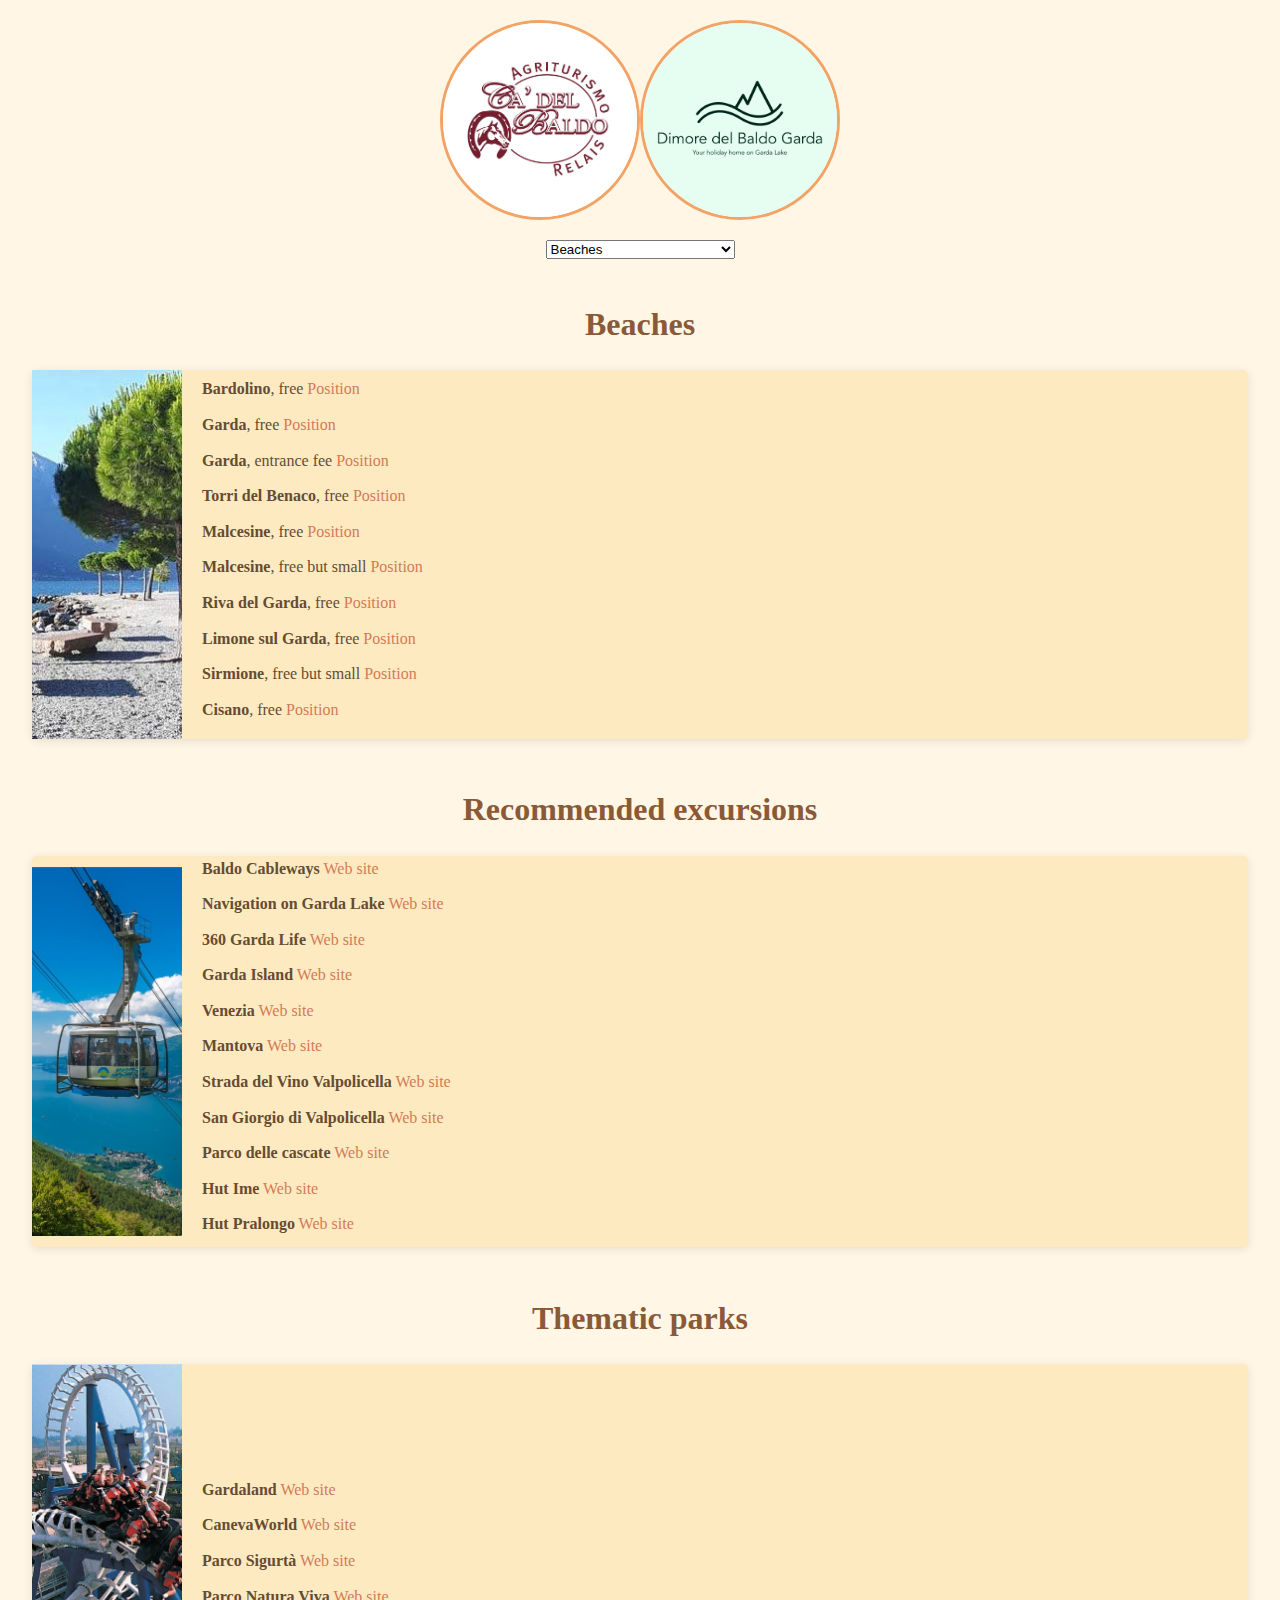
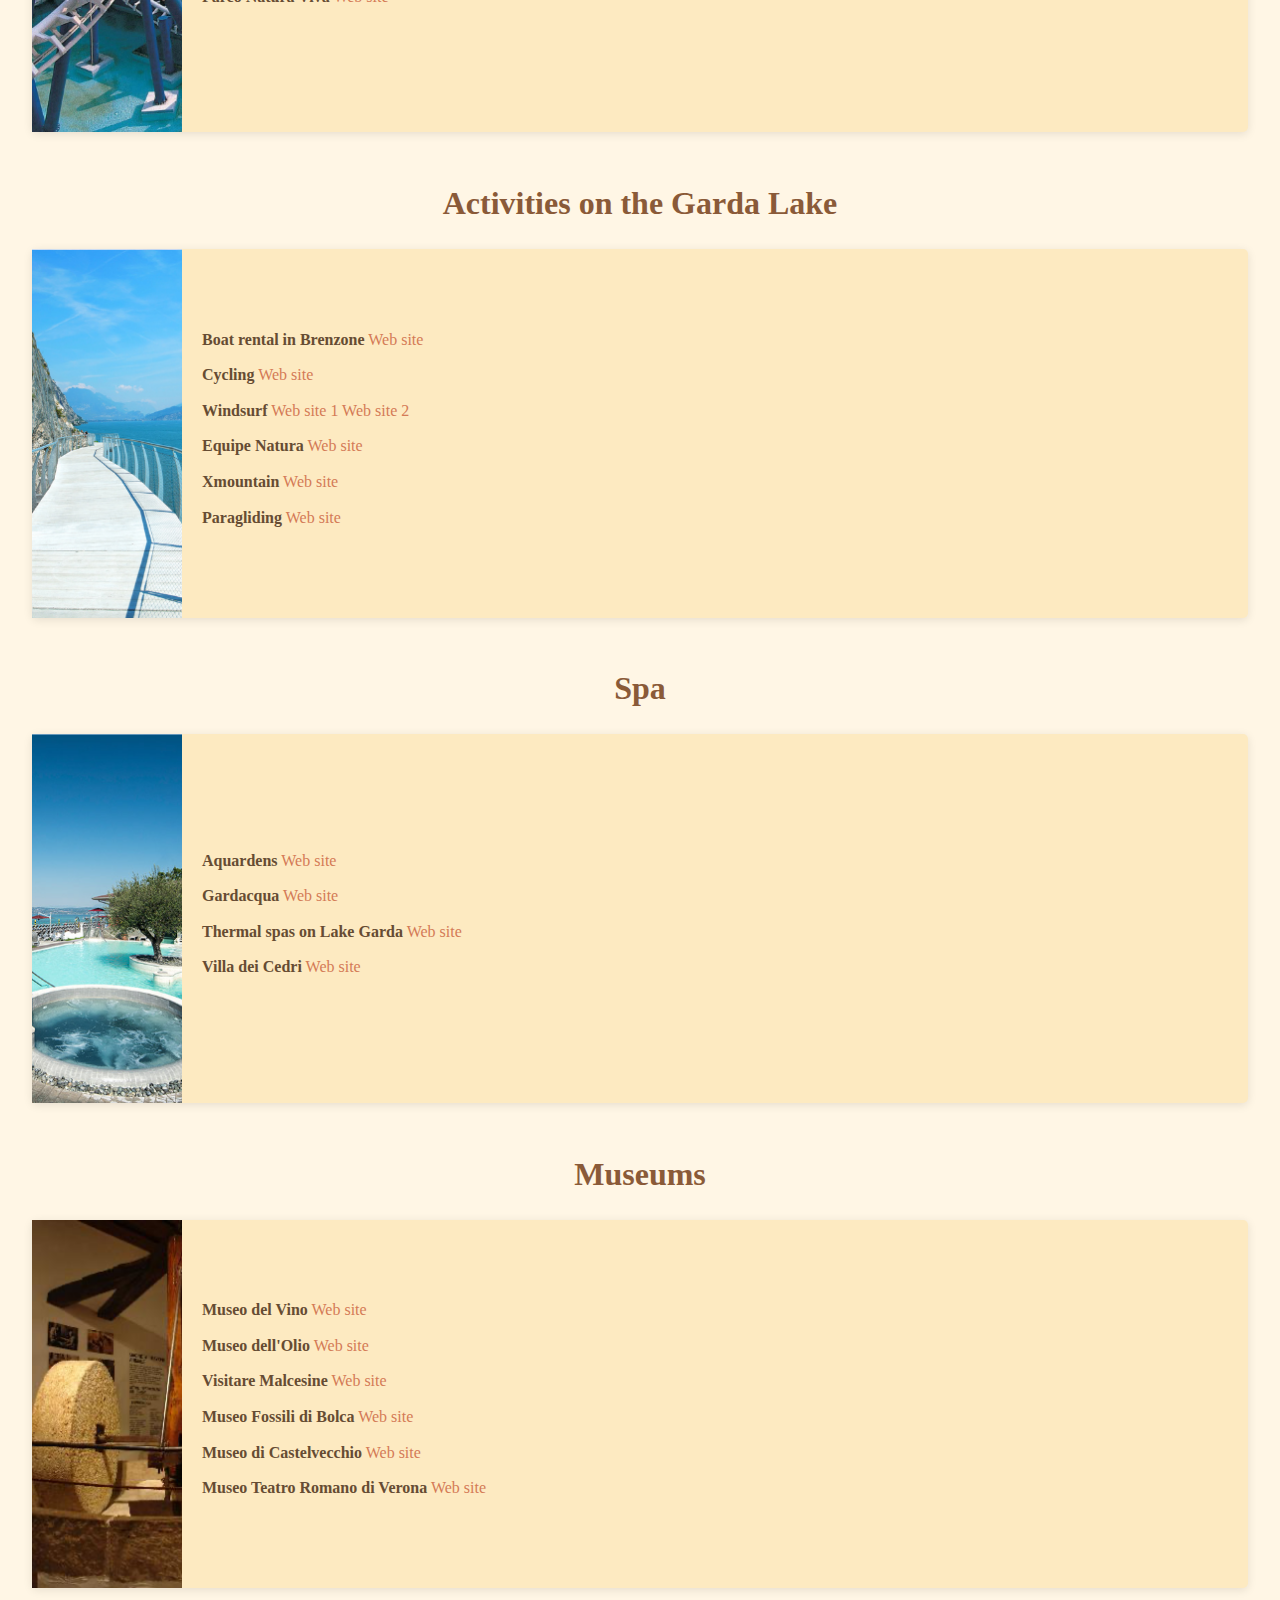
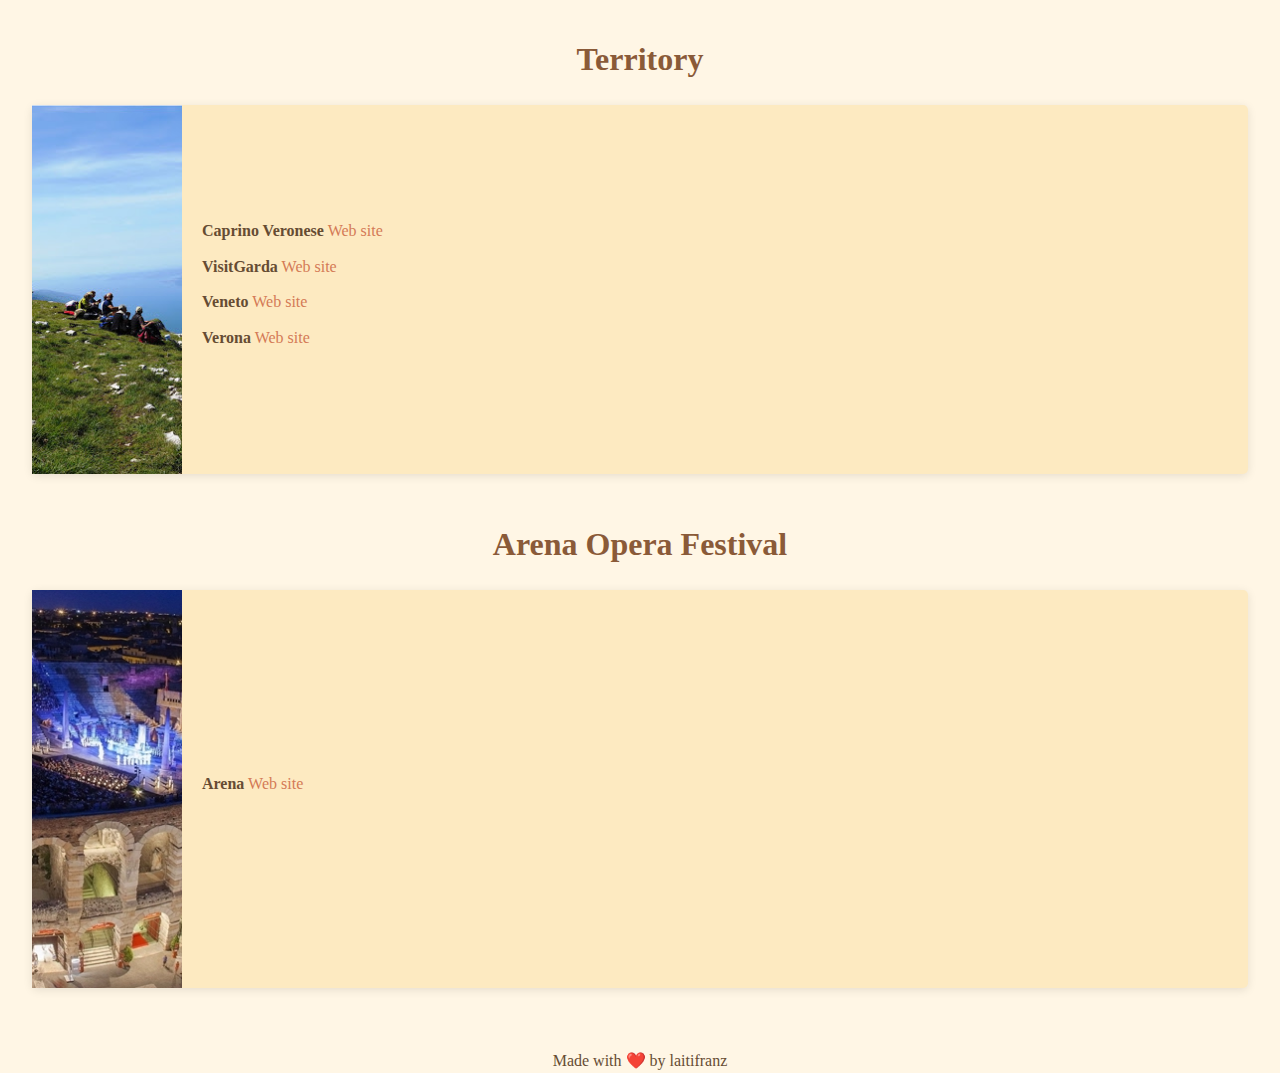
<file: activities.html>
<!DOCTYPE html>
<html lang="en">
<head>
    <meta charset="UTF-8">
    <meta name="viewport" content="width=device-width, initial-scale=1.0">
    <title>Activities</title>
    <link rel="stylesheet" href="assets/css/style.css"> <!-- Add your CSS file for styling -->
</head>
<body>

<!-- Logo at the beginning of the page -->
<div class="logo-container">
    <a href="https://www.cadelbaldo.com"> <img src="assets/images/logo.png" alt="cadelbaldo-logo"> </a>
    <a href="https://www.dimoredelbaldogarda.com"> <img src="assets/images/logo_dbg.jpg" alt="dbg-logo"> </a>
</div>

<div class="centered-container">
    <select id="sectionSelector" onchange="navigateToSection()">
        <option value="0">Beaches</option>
        <option value="1">Recommended excursions</option>
        <option value="2">Thematic parks</option>
        <option value="3">Activities on the Garda Lake</option>
        <option value="4">Spa</option>
        <option value="5">Museums</option>
        <option value="6">Territory</option>
        <option value="7">Arena Opera Festival</option>
    </select>
</div>
<script>
    function navigateToSection() {
        var selector = document.getElementById('sectionSelector');
        var selectedValue = selector.value;
        var h2Elements = document.getElementsByTagName('h2');
        h2Elements[selectedValue].scrollIntoView({behavior: "smooth"});
    }
</script>

<!-- Activities Section -->
<section id="activities">

    <h2>Beaches</h2>
    <div class="info-container">
        <img src="assets/images/activities/spiaggia.jpg" alt="Lake Garda Beaches" class="info-image">
        <div class="info-content">
            <div class="link-block">
                <strong>Bardolino</strong>, free
                <a href="https://goo.gl/maps/d9FVbkaUFb684V8n7">Position</a>
            </div>
            <div class="link-block">
                <strong>Garda</strong>, free
                <a href="https://goo.gl/maps/rN3stcZ9cT7WKwT88">Position</a>
            </div>
            <div class="link-block">
                <strong>Garda</strong>, entrance fee
                <a href="https://goo.gl/maps/Mtz7WfC7U3MXdj8V9">Position</a>
            </div>
            <div class="link-block">
                <strong>Torri del Benaco</strong>, free
                <a href="https://goo.gl/maps/CEU7f75rUBVdQF1b9">Position</a>
            </div>
            <div class="link-block">
                <strong>Malcesine</strong>, free
                <a href="https://goo.gl/maps/uy7afRS1FMmvmUmz8">Position</a>
            </div>
            <div class="link-block">
                <strong>Malcesine</strong>, free but small
                <a href="https://goo.gl/maps/fdfer1z8QQsqtDWx7">Position</a>
            </div>
            <div class="link-block">
                <strong>Riva del Garda</strong>, free
                <a href="https://goo.gl/maps/ZDJZc1qDGduh4y1FA">Position</a>
            </div>
            <div class="link-block">
                <strong>Limone sul Garda</strong>, free
                <a href="https://goo.gl/maps/iFvU7iiZRKnLFdTg9">Position</a>
            </div>
            <div class="link-block">
                <strong>Sirmione</strong>, free but small
                <a href="https://goo.gl/maps/s3BawiD9RHMotMVg8">Position</a>
            </div>
            <div class="link-block">
                <strong>Cisano</strong>, free
                <a href="https://goo.gl/maps/EH26asPDWukLkPDx7">Position</a>
            </div>
        </div>
    </div>
  
    <br>
    <h2>Recommended excursions</h2>
        <div class="info-container">
            <img src="assets/images/activities/funivia.png" alt="Lake Garda Attractions" class="info-image">
            <div class="info-content">
                <div class="link-block">
                    <strong>Baldo Cableways</strong>
                    <a href="https://www.funiviedelbaldo.it">Web site</a>
                </div>
                <div class="link-block">
                    <strong>Navigation on Garda Lake</strong>
                    <a href="https://www.navigazionelaghi.it">Web site</a>
                </div>
                <div class="link-block">
                    <strong>360 Garda Life</strong>
                    <a href="https://www.360gardalife.com">Web site</a>
                </div>
                <div class="link-block">
                    <strong>Garda Island</strong>
                    <a href="https://www.isoladelgarda.com/lakegarda/The-Island.html">Web site</a>
                </div>
                <!-- ... similar structure for other links ... -->
                <div class="link-block">
                    <strong>Venezia</strong>
                    <a href="http://www.turismovenezia.it">Web site</a>
                </div>
                <div class="link-block">
                    <strong>Mantova</strong>
                    <a href="http://www.turismo.mantova.it/">Web site</a>
                </div>
                <div class="link-block">
                    <strong>Strada del Vino Valpolicella</strong>
                    <a href="https://www.stradadelvinovalpolicella.it">Web site</a>
                </div>
                <div class="link-block">
                    <strong>San Giorgio di Valpolicella</strong>
                    <a href="http://www.sangiorgiodivalpolicella.it">Web site</a>
                </div>
                <div class="link-block">
                    <strong>Parco delle cascate</strong>
                    <a href="https://www.parcodellecascate.it">Web site</a>
                </div>
                <div class="link-block">
                    <strong>Hut Ime</strong>
                    <a href="http://www.agriturismomalgaime.it">Web site</a>
                </div>
                <div class="link-block">
                    <strong>Hut Pralongo</strong>
                    <a href="https://www.facebook.com/malgapralongo">Web site</a>
                </div>
            </div>
        </div>

        <br>
    <h2>Thematic parks</h2>
        <div class="info-container">
            <img src="assets/images/activities/parchi.png" alt="Lake Garda Parks" class="info-image">
            <div class="info-content">
                <div class="link-block">
                    <strong>Gardaland</strong>
                    <a href="https://www.gardaland.it">Web site</a>
                </div>
                <div class="link-block">
                    <strong>CanevaWorld</strong>
                    <a href="https://www.canevaworld.it">Web site</a>
                </div>
                <div class="link-block">
                    <strong>Parco Sigurtà</strong>
                    <a href="https://www.sigurta.it">Web site</a>
                </div>
                <div class="link-block">
                    <strong>Parco Natura Viva</strong>
                    <a href="https://www.parconaturaviva.it">Web site</a>
                </div>
            </div>
        </div>

        <br>
    <h2>Activities on the Garda Lake</h2>    
        <div class="info-container">
            <img src="assets/images/activities/ciclo.png" alt="Lake Garda Activities" class="info-image">
            <div class="info-content">
                <div class="link-block">
                    <strong>Boat rental in Brenzone</strong>
                    <a href="https://www.boatrent-tredicuori.it">Web site</a>
                </div>
                <div class="link-block">
                    <strong>Cycling</strong>
                    <a href="https://www.piste-ciclabili.com/provincia-verona">Web site</a>
                </div>
                <div class="link-block">
                    <strong>Windsurf</strong>
                    <a href="https://www.surfsegnana.it">Web site 1</a>
                    <a href="http://www.vascorenna.com">Web site 2</a>
                </div>
                <div class="link-block">
                    <strong>Equipe Natura</strong>
                    <a href="http://www.equipenatura.it">Web site</a>
                </div>
                <div class="link-block">
                    <strong>Xmountain</strong>
                    <a href="https://www.xmountain.it">Web site</a>
                </div>
                <div class="link-block">
                    <strong>Paragliding</strong>
                    <a href="https://www.tandem-garda.com">Web site</a>
                </div>
            </div>
        </div>

        
        <br>
        <h2>Spa</h2>
            <div class="info-container">
                <img src="assets/images/activities/terme.png" alt="Lake Garda Thermal Spas" class="info-image">
                <div class="info-content">
                    <div class="link-block">
                        <strong>Aquardens</strong>
                        <a href="https://www.aquardens.it">Web site</a>
                    </div>
                    <div class="link-block">
                        <strong>Gardacqua</strong>
                        <a href="http://www.gardacqua.eu">Web site</a>
                    </div>
                    <div class="link-block">
                        <strong>Thermal spas on Lake Garda</strong>
                        <a href="https://www.benesserelagodigarda.com/it/centri-termali-benessere-lago-di-garda#terme">Web site</a>
                    </div>
                    <div class="link-block">
                        <strong>Villa dei Cedri</strong>
                        <a href="https://www.villadeicedri.it">Web site</a>
                    </div>
                </div>
            </div>

            <br>
        <h2>Museums</h2>
            <div class="info-container">
                <img src="assets/images/activities/museo.png" alt="Lake Garda Museums" class="info-image">
                <div class="info-content">
                    <div class="link-block">
                        <strong>Museo del Vino</strong>
                        <a href="https://www.museodelvino.it">Web site</a>
                    </div>
                    <div class="link-block">
                        <strong>Museo dell'Olio</strong>
                        <a href="https://www.museum.it">Web site</a>
                    </div>
                    <div class="link-block">
                        <strong>Visitare Malcesine</strong>
                        <a href="https://www.visitmalcesine.com/it/museo-storia-naturale-monte-baldo-garda-castello-scaligero-malcesine/60">Web site</a>
                    </div>
                    <div class="link-block">
                        <strong>Museo Fossili di Bolca</strong>
                        <a href="https://www.museofossilibolca.eu">Web site</a>
                    </div>
                    <div class="link-block">
                        <strong>Museo di Castelvecchio</strong>
                        <a href="https://museodicastelvecchio.comune.verona.it/nqcontent.cfm?a_id=42545">Web site</a>
                    </div>
                    <div class="link-block">
                        <strong>Museo Teatro Romano di Verona</strong>
                        <a href="https://museoarcheologico.comune.verona.it/nqcontent.cfm?a_id=42704">Web site</a>
                    </div>
                </div>
            </div>
            <br>
        
            <h2>Territory</h2>
                <div class="info-container">
                    <img src="assets/images/activities/lakegarda.jpg" alt="Lake Garda" class="info-image">
                    <div class="info-content">
                        <div class="link-block">
                            <strong>Caprino Veronese</strong>
                            <a href="http://caprinoveronese.it/">Web site</a>
                        </div>
                        <div class="link-block">
                            <strong>VisitGarda</strong>
                            <a href="https://www.visitgarda.com">Web site</a>
                        </div>
                        <div class="link-block">
                            <strong>Veneto</strong>
                            <a href="https://www.magicoveneto.it">Web site</a>
                        </div>
                        <div class="link-block">
                            <strong>Verona</strong>
                            <a href="http://www.turismoverona.eu">Web site</a>
                        </div>
                    </div>
                </div>
            <br>
        
        <h2>Arena Opera Festival</h2>
            <div class="info-container">
                <img src="assets/images/activities/arena.jpg" alt="Arena of Verona" class="info-image">
                <div class="info-content">
                    <div class="link-block">
                        <strong>Arena</strong>
                        <a href="https://www.arena.it">Web site</a>
                    </div>
                </div>
            </div>
</section>

<footer>
    <p style="text-align: center; font-family: 'Georgia', serif;">Made with ❤️ by laitifranz</p>
</footer>

</body>
</html>
</file>
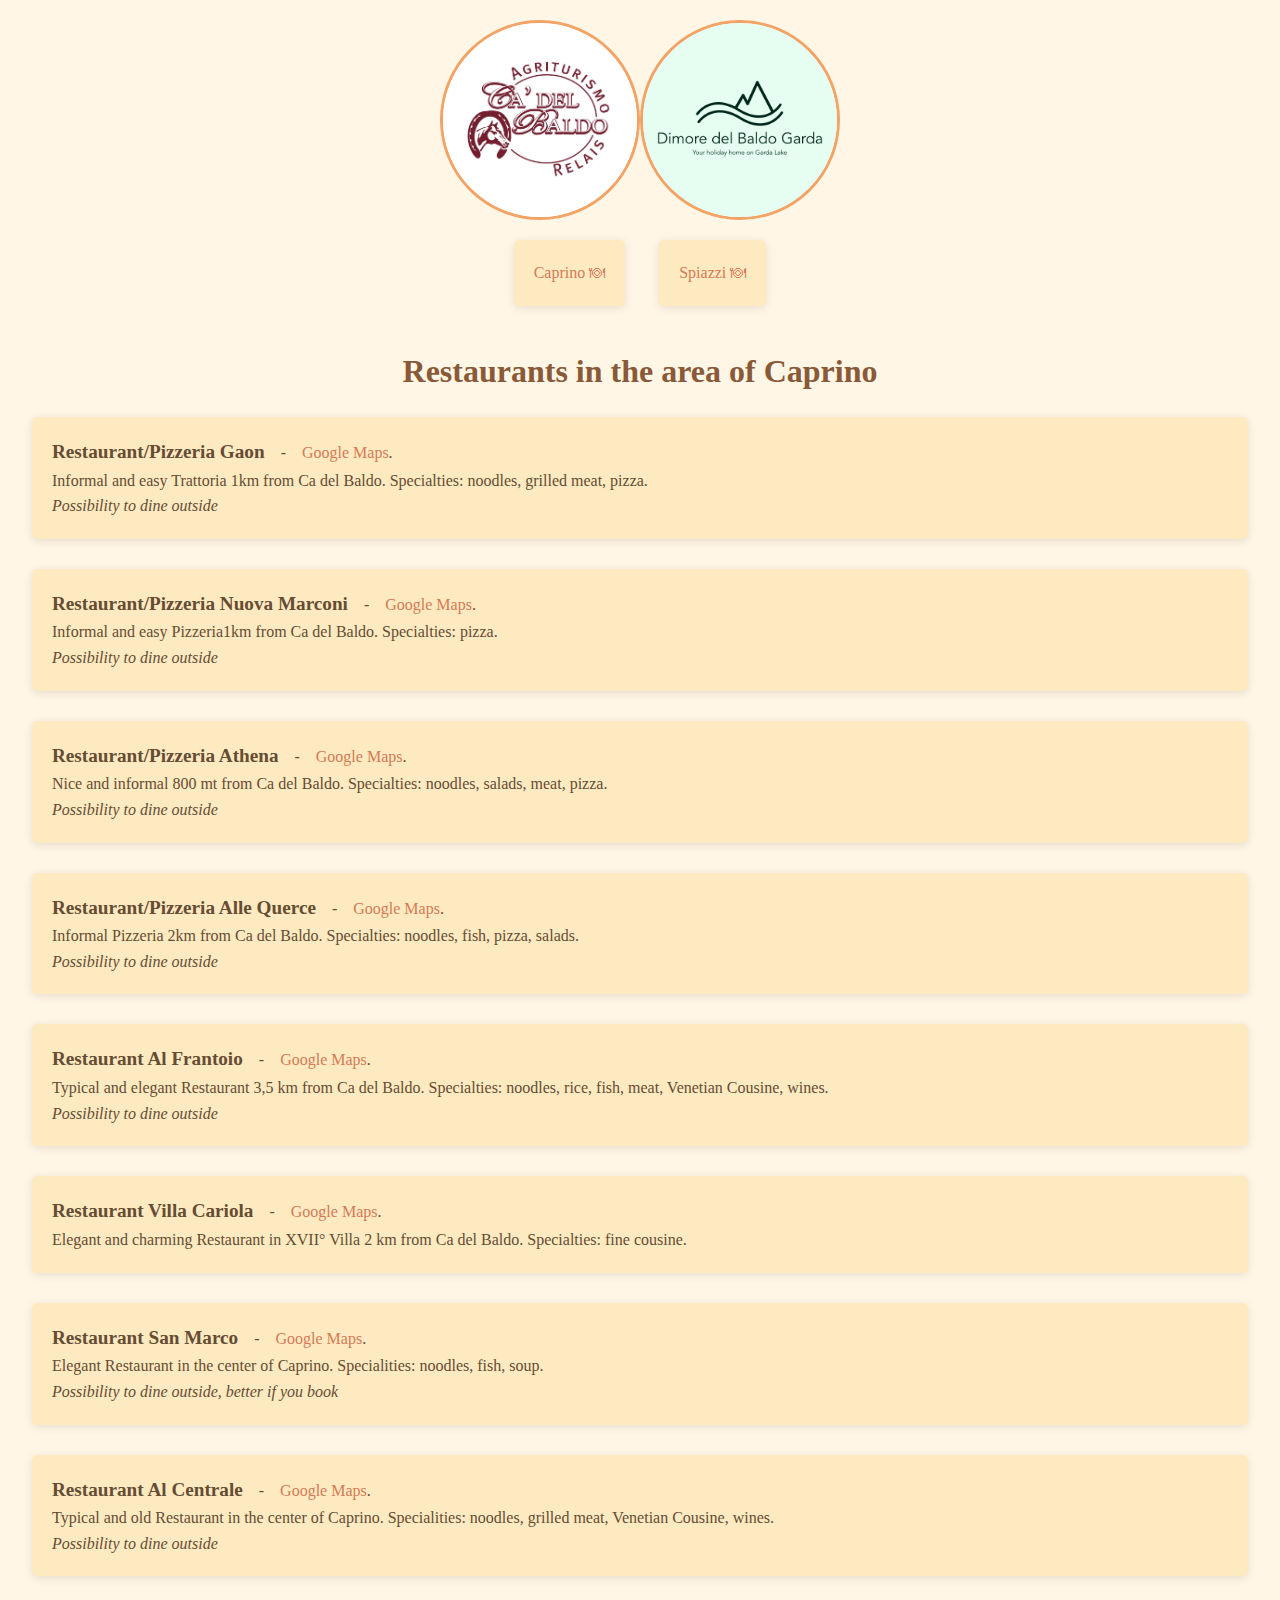
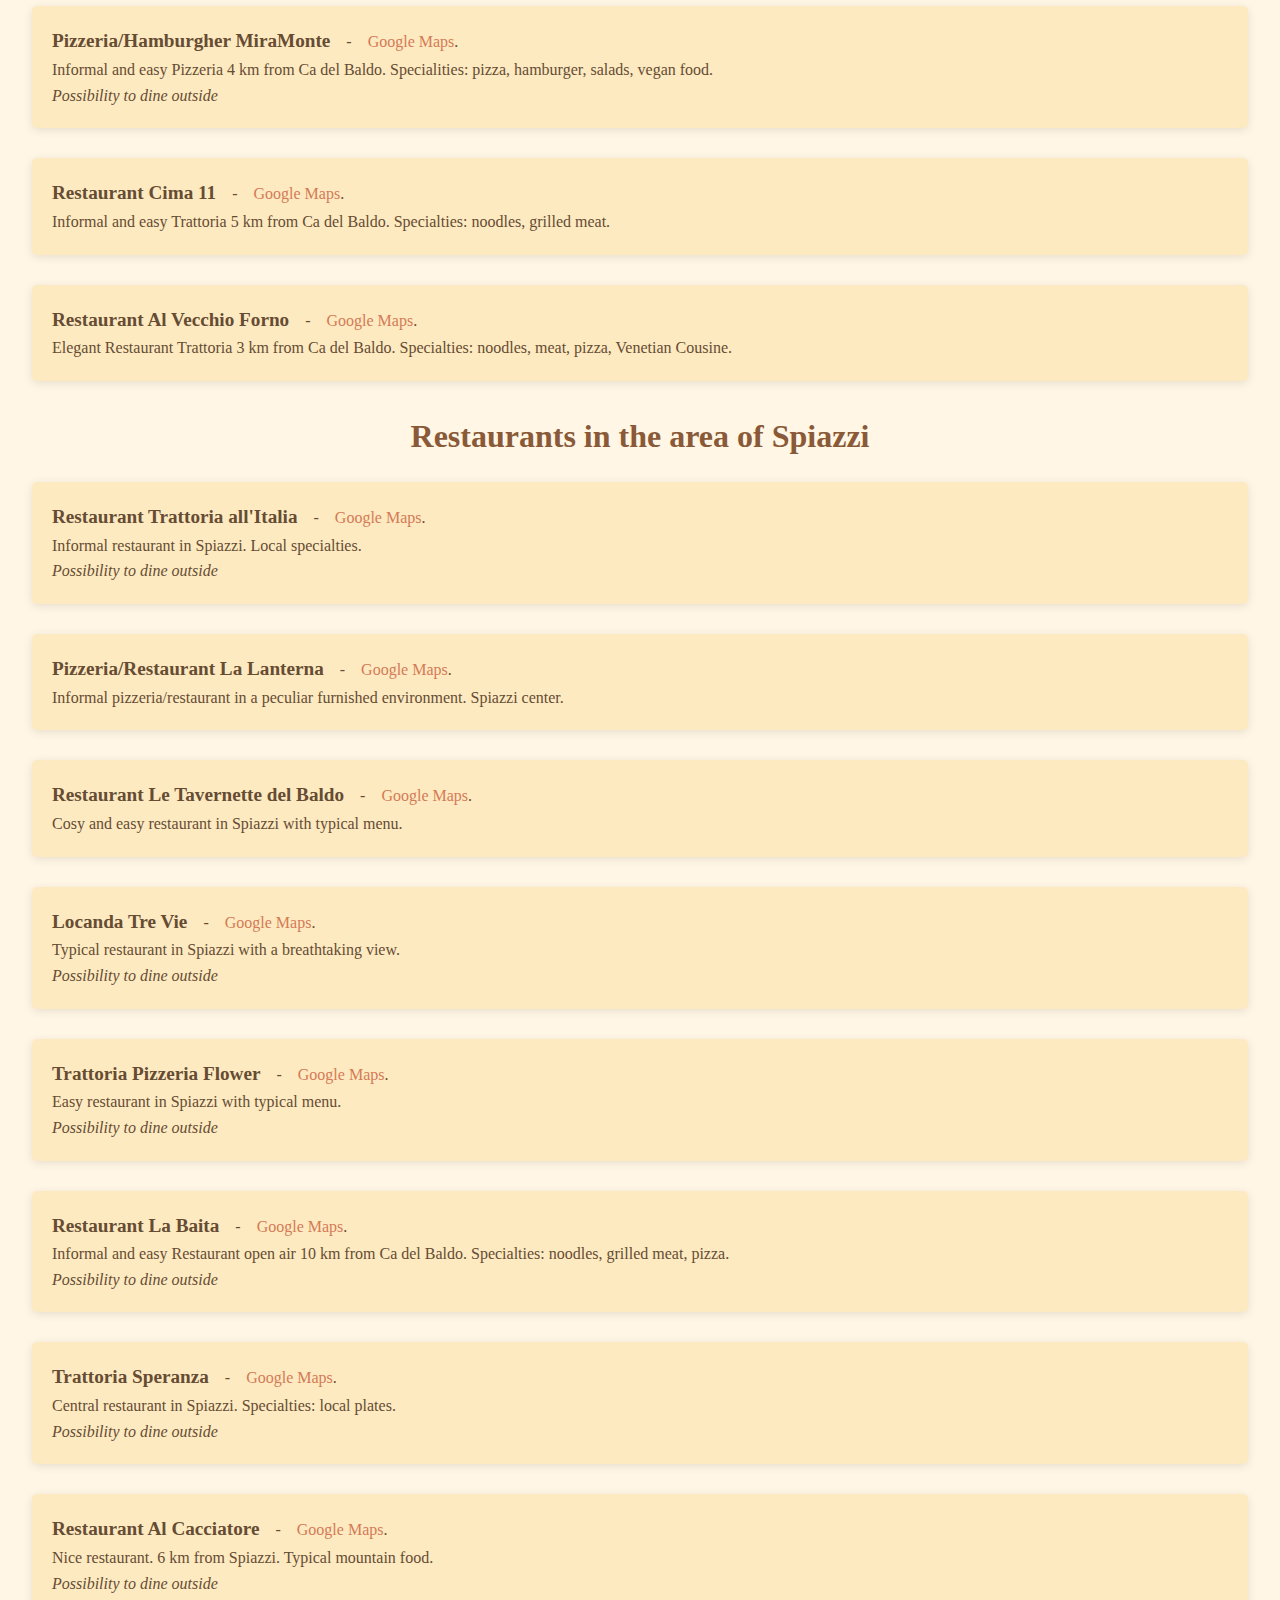
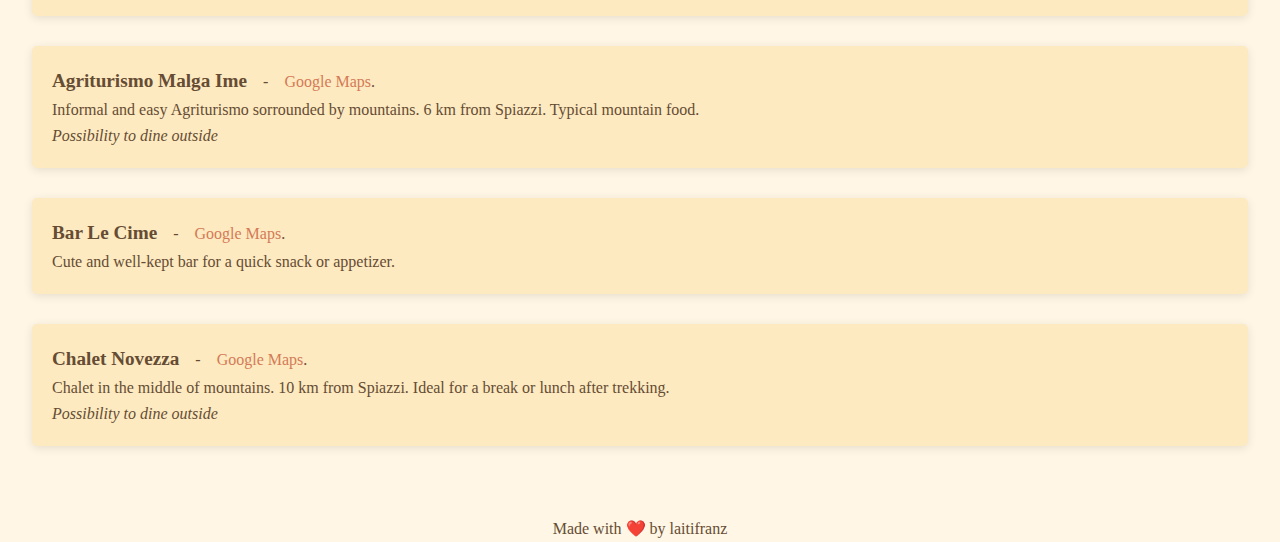
<file: restaurants.html>
<!DOCTYPE html>
<html lang="en">
<head>
    <meta charset="UTF-8">
    <meta name="viewport" content="width=device-width, initial-scale=1.0">
    <title>Restaurants</title>
    <link rel="stylesheet" href="assets/css/style.css"> 
</head>
<body>

<!-- Logo at the beginning of the page -->
<div class="logo-container">
    <a href="https://www.cadelbaldo.com"> <img src="assets/images/logo.png" alt="cadelbaldo-logo"> </a>
    <a href="https://www.dimoredelbaldogarda.com"> <img src="assets/images/logo_dbg.jpg" alt="dbg-logo"> </a>
</div>

<nav class="section-navigation">
    <ul>
        <li><a href="#caprino">Caprino 🍽</a></li>
        <li><a href="#spiazzi">Spiazzi 🍽</a></li>
    </ul>
</nav>

<!-- Restaurants Section -->
<section id="restaurants">
    <a name="caprino"></a><h2>Restaurants in the area of Caprino</h2>

    <ul>
        <li><strong>Restaurant/Pizzeria Gaon</strong> &ensp;  - &ensp;  <a href="https://maps.app.goo.gl/C36LyHM8jdPfKnnp6?g_st=ic">Google Maps</a>. 
            <br> Informal and easy Trattoria 1km from Ca del Baldo. Specialties: noodles, grilled meat, pizza. <br> <i>Possibility to dine outside</i></li>
    
        <li><strong>Restaurant/Pizzeria Nuova Marconi</strong> &ensp;  - &ensp;  <a href="https://maps.app.goo.gl/msMBE5YbTYHvvFy38?g_st=ic">Google Maps</a>. 
            <br> Informal and easy Pizzeria1km from Ca del Baldo. Specialties: pizza.  <br> <i>Possibility to dine outside</i></li>
    
        <li><strong>Restaurant/Pizzeria Athena</strong> &ensp;  - &ensp;  <a href="https://maps.app.goo.gl/uCgAoNExyj5WyguL9?g_st=ic">Google Maps</a>. 
            <br> Nice and informal 800 mt from Ca del Baldo. Specialties: noodles, salads, meat, pizza.  <br> <i>Possibility to dine outside</i></li>
    
        <li><strong>Restaurant/Pizzeria Alle Querce</strong> &ensp;  - &ensp;  <a href="https://maps.app.goo.gl/c2AzmcqfbPZcq9Z77?g_st=ic">Google Maps</a>.
            <br> Informal Pizzeria 2km from Ca del Baldo. Specialties: noodles, fish, pizza, salads.   <br> <i>Possibility to dine outside</i></li>
            
        <li><strong>Restaurant Al Frantoio</strong> &ensp;  - &ensp;  <a href="https://maps.app.goo.gl/zZL3vJdD7uNcjyx58?g_st=ic">Google Maps</a>.
            <br> Typical and elegant Restaurant 3,5 km from Ca del Baldo. Specialties: noodles, rice, fish, meat, Venetian Cousine, wines.   <br> <i>Possibility to dine outside</i></li>
        
        <li><strong>Restaurant Villa Cariola</strong> &ensp;  - &ensp;  <a href="https://maps.app.goo.gl/SHrvonXjtkdPiFae9?g_st=ic">Google Maps</a>.
            <br> Elegant and charming Restaurant in XVII° Villa 2 km from Ca del Baldo. Specialties: fine cousine.</li>

        <li><strong>Restaurant San Marco</strong> &ensp;  - &ensp;  <a href="https://maps.app.goo.gl/G5YtBUcQ5PUfXAq99?g_st=ic">Google Maps</a>. 
            <br> Elegant Restaurant in the center of Caprino. Specialities: noodles, fish, soup.   <br>  <i>Possibility to dine outside, better if you book</i></li>
        
        <li><strong>Restaurant Al Centrale</strong> &ensp;  - &ensp;  <a href="https://maps.app.goo.gl/A8CH87NE5qf993F38?g_st=ic">Google Maps</a>.
            <br> Typical and old Restaurant in the center of Caprino. Specialities: noodles, grilled meat, Venetian Cousine, wines.   <br>  <i>Possibility to dine outside</i></li>
        
        <li><strong>Pizzeria/Hamburgher MiraMonte</strong> &ensp;  - &ensp;  <a href="https://maps.app.goo.gl/jYq68FwzJE2s5THaA?g_st=ic">Google Maps</a>. 
            <br> Informal and easy Pizzeria 4 km from Ca del Baldo. Specialities: pizza, hamburger, salads, vegan food.   <br>  <i>Possibility to dine outside</i></li>
        
        <li><strong>Restaurant Cima 11</strong> &ensp;  - &ensp;  <a href="https://maps.app.goo.gl/Nc7e48Hdxo7UTd8t6?g_st=ic">Google Maps</a>.
            <br> Informal and easy Trattoria 5 km from Ca del Baldo. Specialties: noodles, grilled meat. </li>
        
        <li><strong>Restaurant Al Vecchio Forno</strong> &ensp;  - &ensp;  <a href="https://maps.app.goo.gl/dR5d6e5Ziyg5NLTv6?g_st=ic">Google Maps</a>. 
            <br> Elegant Restaurant Trattoria 3 km from Ca del Baldo. Specialties: noodles, meat, pizza, Venetian Cousine. </li>
        
        <a name="spiazzi"></a><h2>Restaurants in the area of Spiazzi</h2>
        <li><strong>Restaurant Trattoria all'Italia</strong> &ensp;  - &ensp;  <a href="https://maps.app.goo.gl/tqNCLPtSfzXP6U6u7?g_st=ic">Google Maps</a>. 
            <br> Informal restaurant in Spiazzi. Local specialties. <br>  <i>Possibility to dine outside</i></li>
        
        <li><strong>Pizzeria/Restaurant La Lanterna</strong> &ensp;  - &ensp;  <a href="https://maps.app.goo.gl/Nv6K9wXsLtnv89Yj8?g_st=ic">Google Maps</a>. 
            <br> Informal pizzeria/restaurant in a peculiar furnished environment. Spiazzi center. </li>
        
        <li><strong>Restaurant Le Tavernette del Baldo</strong> &ensp;  - &ensp;  <a href="https://maps.app.goo.gl/AuNEro76xmw6DC4q6?g_st=ic">Google Maps</a>. 
            <br> Cosy and easy restaurant in Spiazzi with typical menu. </li>

        <li><strong>Locanda Tre Vie</strong> &ensp;  - &ensp;  <a href="https://maps.app.goo.gl/386mUEVVQnAJJFPd7">Google Maps</a>. 
            <br> Typical restaurant in Spiazzi with a breathtaking view. <br>  <i>Possibility to dine outside</i></li></li>

        <li><strong>Trattoria Pizzeria Flower</strong> &ensp;  - &ensp;  <a href="https://maps.app.goo.gl/TwtmHXPaxwUutKeVA">Google Maps</a>. 
            <br> Easy restaurant in Spiazzi with typical menu. <br>  <i>Possibility to dine outside</i></li></li>
        
        <li><strong>Restaurant La Baita</strong> &ensp;  - &ensp;  <a href="https://maps.app.goo.gl/SVCy827wXh3kH8Hr9?g_st=ic">Google Maps</a>.
            <br> Informal and easy Restaurant open air 10 km from Ca del Baldo. Specialties: noodles, grilled meat, pizza.   <br> <i>Possibility to dine outside</i></li>
        
        <li><strong>Trattoria Speranza</strong> &ensp;  - &ensp;  <a href="https://maps.app.goo.gl/mdQa97ztGV5bvSeo6">Google Maps</a>. 
            <br> Central restaurant in Spiazzi. Specialties: local plates. <br>  <i>Possibility to dine outside</i></li>
        
        <li><strong>Restaurant Al Cacciatore</strong> &ensp;  - &ensp;  <a href="https://maps.app.goo.gl/2UtHdfFCHPXYzQ289?g_st=ic">Google Maps</a>. 
            <br> Nice restaurant. 6 km from Spiazzi. Typical mountain food. <br>  <i>Possibility to dine outside</i></li>
        
        <li><strong>Agriturismo Malga Ime</strong> &ensp;  - &ensp;  <a href="https://maps.app.goo.gl/ZoxvHwUqTcCARoWE7">Google Maps</a>. 
            <br> Informal and easy Agriturismo sorrounded by mountains. 6 km from Spiazzi. Typical mountain food. <br>  <i>Possibility to dine outside</i></li>
        
        <li><strong>Bar Le Cime</strong> &ensp;  - &ensp;  <a href="https://maps.app.goo.gl/wDcNnVMDv7UsGyAM8">Google Maps</a>. 
            <br> Cute and well-kept bar for a quick snack or appetizer. </li>

        <li><strong>Chalet Novezza</strong> &ensp;  - &ensp;  <a href="https://maps.app.goo.gl/fqiWhiHHUySue3Dp7?g_st=ic">Google Maps</a>. 
            <br> Chalet in the middle of mountains. 10 km from Spiazzi. Ideal for a break or lunch after trekking. <br>  <i>Possibility to dine outside</i></li>

</section>

<footer>
    <p style="text-align: center; font-family: 'Georgia', serif;">Made with ❤️ by laitifranz</p>
</footer>

</body>
</html>
</file>
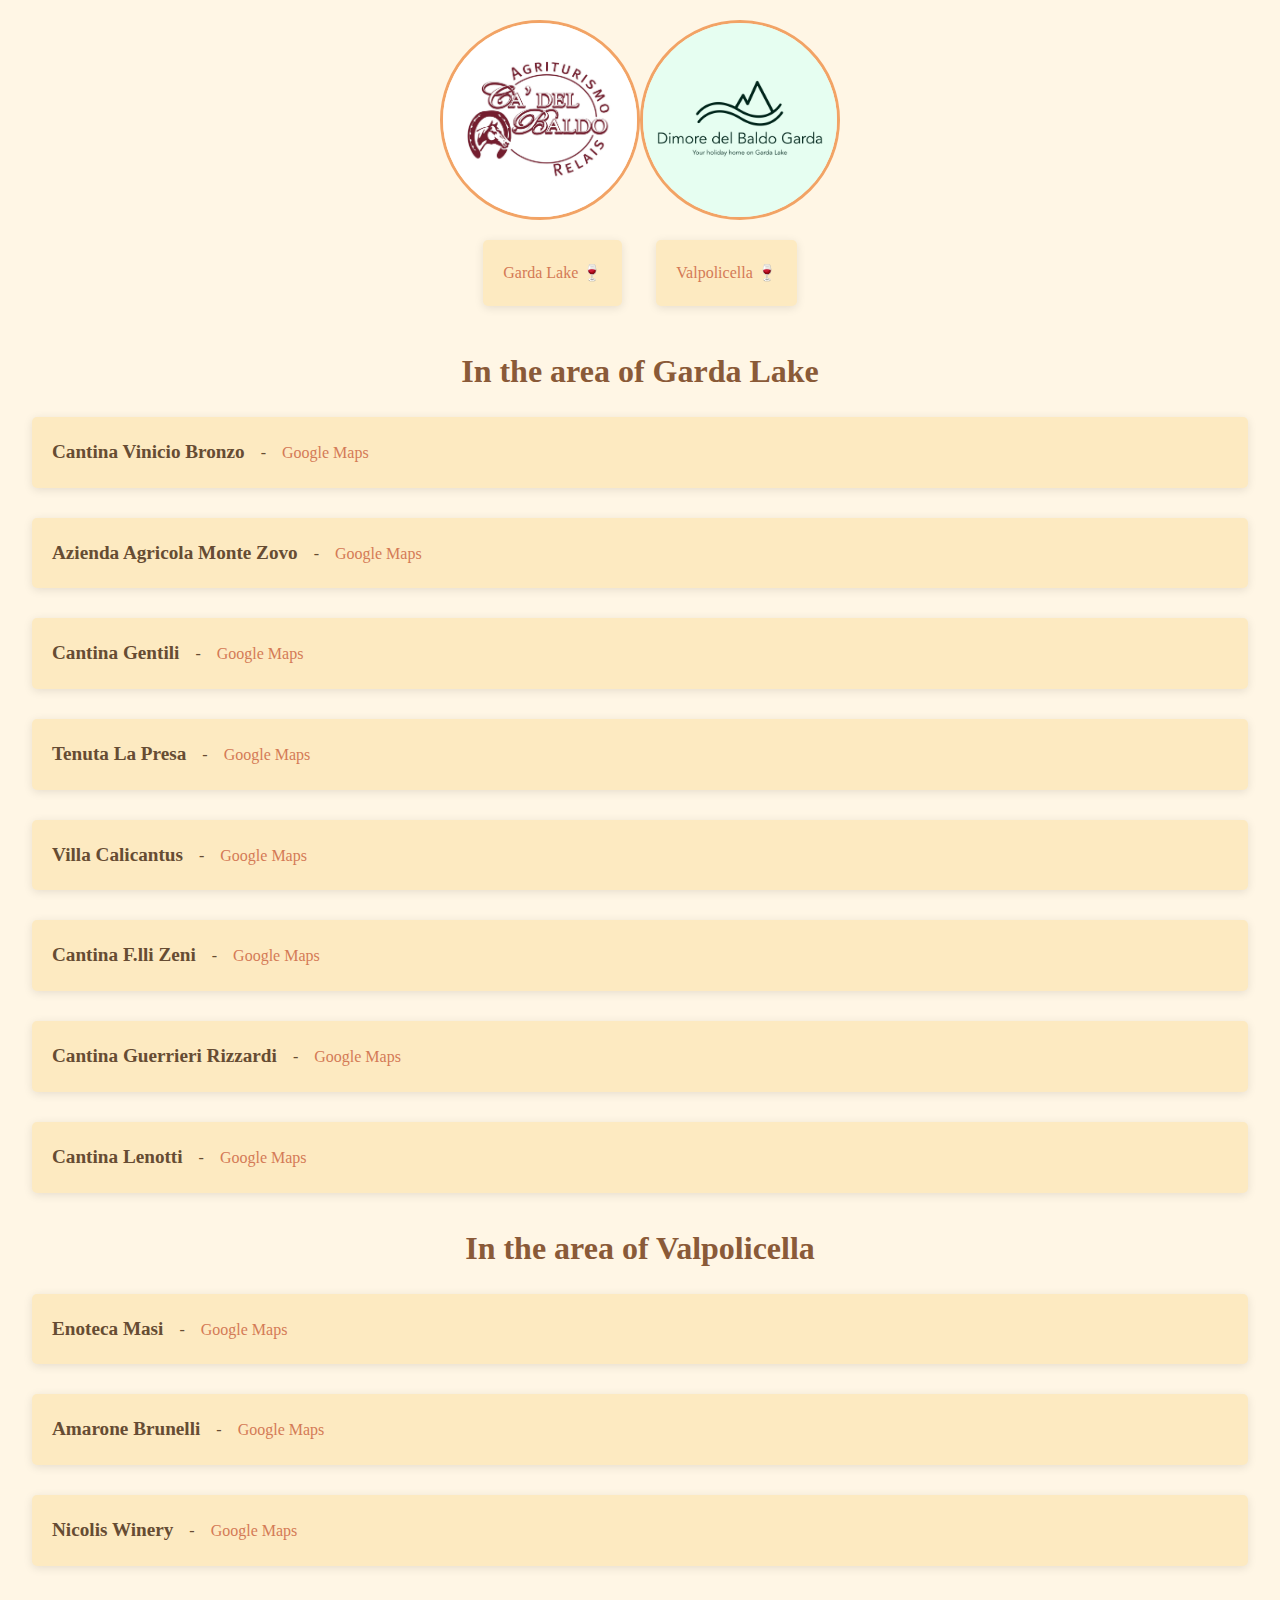
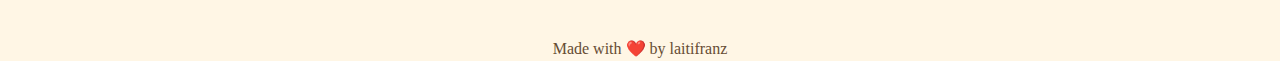
<file: wine-tasting.html>
<!DOCTYPE html>
<html lang="en">
<head>
    <meta charset="UTF-8">
    <meta name="viewport" content="width=device-width, initial-scale=1.0">
    <title>Wine tasting</title>
    <link rel="stylesheet" href="assets/css/style.css"> <!-- Add your CSS file for styling -->
</head>
<body>

<!-- Logo at the beginning of the page -->
<div class="logo-container">
    <a href="https://www.cadelbaldo.com"> <img src="assets/images/logo.png" alt="cadelbaldo-logo"> </a>
    <a href="https://www.dimoredelbaldogarda.com"> <img src="assets/images/logo_dbg.jpg" alt="dbg-logo"> </a>
</div>

<nav class="section-navigation">
    <ul>
        <li><a href="#gardalake">Garda Lake 🍷</a></li>
        <li><a href="#valpolicella">Valpolicella 🍷</a></li>
    </ul>
</nav>

<section id="wine-tasting">
    <a name="gardalake"></a><h2>In the area of Garda Lake</h2>
    <ul>
        <li><strong>Cantina Vinicio Bronzo</strong> &ensp;  - &ensp;  <a href="https://maps.app.goo.gl/u6CvvURkUjDRVSHKA">Google Maps</a></li>
        <li><strong>Azienda Agricola Monte Zovo</strong> &ensp;  - &ensp;  <a href="https://maps.app.goo.gl/EeotwL7XgRGPSbPp9">Google Maps</a></li>
        <li><strong>Cantina Gentili</strong> &ensp;  - &ensp;  <a href="https://maps.app.goo.gl/YaZK9ZhH9N8ARsSb6">Google Maps</a></li>
        <li><strong>Tenuta La Presa</strong> &ensp;  - &ensp;  <a href="https://maps.app.goo.gl/U1A6e1pJFj8t5dRh9">Google Maps</a></li>
        <li><strong>Villa Calicantus</strong> &ensp;  - &ensp;  <a href="https://maps.app.goo.gl/7Uz5PF4tVhjY6tWc9">Google Maps</a></li>
        <li><strong>Cantina F.lli Zeni</strong> &ensp;  - &ensp;  <a href="https://maps.app.goo.gl/1962eRRkYmhdAF1JA">Google Maps</a></li>
        <li><strong>Cantina Guerrieri Rizzardi</strong> &ensp;  - &ensp;  <a href="https://maps.app.goo.gl/QSLBu3J5fRKZw8zE7">Google Maps</a></li>
        <li><strong>Cantina Lenotti</strong> &ensp;  - &ensp;  <a href="https://maps.app.goo.gl/GoHsMKadNWXHWVM38">Google Maps</a></li>
    </ul>

    <a name="valpolicella"></a><h2>In the area of Valpolicella</h2>
    <ul>
        <li><strong>Enoteca Masi</strong> &ensp;  - &ensp;  <a href="https://maps.app.goo.gl/JNsdisqsSkSgWGG18">Google Maps</a></li>
        <li><strong>Amarone Brunelli</strong> &ensp;  - &ensp;  <a href="https://maps.app.goo.gl/8mQWDtn8B5aRjY2E7">Google Maps</a></li>
        <li><strong>Nicolis Winery</strong> &ensp;  - &ensp;  <a href="https://maps.app.goo.gl/MqjJtiGFvQHS1wv56">Google Maps</a></li>
    </ul>

</section>

<footer>
    <p style="text-align: center; font-family: 'Georgia', serif;">Made with ❤️ by laitifranz</p>
</footer>

</body>
</html>
</file>
<file: assets/css/style.css>
/* Basic Reset */
* {
    margin: 0;
    padding: 0;
    box-sizing: border-box;
}

body {
    font-family: 'Georgia', serif;
    background-color: #fff6e5; /* Warm off-white background */
    color: #664c33; /* Warm text color */
    line-height: 1.6;
}

.logo-container {
    text-align: center;
    padding: 20px 0;
    font-size: 0;
}

.logo-container img {
    max-width: 200px;
    width: 100%;
}

section {
    width: 80%;
    margin: 0 auto;
    padding: 40px 0;
}

h2 {
    font-size: 2em;
    margin-bottom: 20px;
    color: #8a5a38; /* Warm header color */
    text-align: center;
}

ul {
    list-style: none;
}

ul li {
    margin-bottom: 30px;
    background-color: #fdeac1; /* Warm list background color */
    padding: 20px;
    border-radius: 5px;
    box-shadow: 0 2px 10px rgba(0, 0, 0, 0.1);
}

ul li strong {
    font-size: 1.2em;
}

ul li a {
    color: #d47a56; /* Warm link color */
    text-decoration: none;
    transition: color 0.3s;
}

ul li a:hover {
    color: #b65d43; /* Warm link hover color */
}



/* Fluid typography for better scaling on different devices */
html {
    font-size: 16px;
}

@media screen and (max-width: 600px) {
    html {
        font-size: 14px;
    }
}

/* Ensure fluid layout */
section {
    width: 95%; /* Increased width on smaller devices */
}

.logo-container img {
    border-radius: 50%; /* Makes the image circular */
    overflow: hidden; /* Ensures that the image is clipped to the circle */
    border: 3px solid #f2a365; /* Adds a border to the circular logo */
}

/* Flexbox Styling */
.info-container {
    display: flex;
    align-items: center; /* Vertically center content */
    margin-bottom: 20px; /* Spacing between each info block */
    background-color: #fdeac1; /* Warm background color */
    border-radius: 5px;
    box-shadow: 0 2px 10px rgba(0, 0, 0, 0.1);
}

.info-container a {
    color: #d47a56; /* Warm link color for dark mode */
    text-decoration: none;
    transition: color 0.3s;
}

.info-container a:hover {
    color: #b65d43; /* Warm link hover color for dark mode */
}

.info-image {
    max-width: 150px; /* Adjust based on your preference */
    margin-right: 20px; /* Spacing between image and content */
}

.link-block {
    margin-bottom: 10px; /* Spacing between each link block */
}


@media (max-width: 600px) {
    .logo-container img {
        width: 45%;
        height: auto;
        display: inline-block;
    }
    .section-navigation a {
        font-size: 1.2em;  /* Increase the font size */
    }
}


/* Dark Mode Styles */
@media (prefers-color-scheme: dark) {
    body {
        background-color: #1f1f1f; /* Dark background */
        color: #e5e5e5; /* Light text color */
    }

    h2 {
        color: #f2a365; /* Warm header color for dark mode */
    }

    ul li {
        background-color: #2c2c2c; /* Dark list background color */
    }

    ul li a {
        color: #f2a365; /* Warm link color for dark mode */
    }

    ul li a:hover {
        color: #d47a56; /* Warm link hover color for dark mode */
    }

    .info-container {
        background-color: #2c2c2c; /* Dark background for the info container */
        color: #e5e5e5; /* Light text color */
    }

    .info-container a {
        color: #f2a365; /* Warm link color for dark mode */
    }

    .info-container a:hover {
        color: #d47a56; /* Warm link hover color for dark mode */
    }
}


.section-navigation {
    display: flex;           /* Enables flexbox */
    justify-content: center; /* Horizontally centers content */
    align-items: center;     /* Vertically centers content */
}

.section-navigation ul {
    list-style: none;       /* Removes default list styling */
    padding: 0;             /* Removes default padding */
    margin: 0;              /* Removes default margin */
}

.section-navigation li {
    display: inline-block;  /* Displays list items inline */
    margin: 0 15px;         /* Adds spacing between list items */
}

.section-navigation a {
    text-decoration: none;  /* Removes underline from links */
}

.centered-container {
    display: flex;
    justify-content: center;
    align-items: center;
}
</file>
